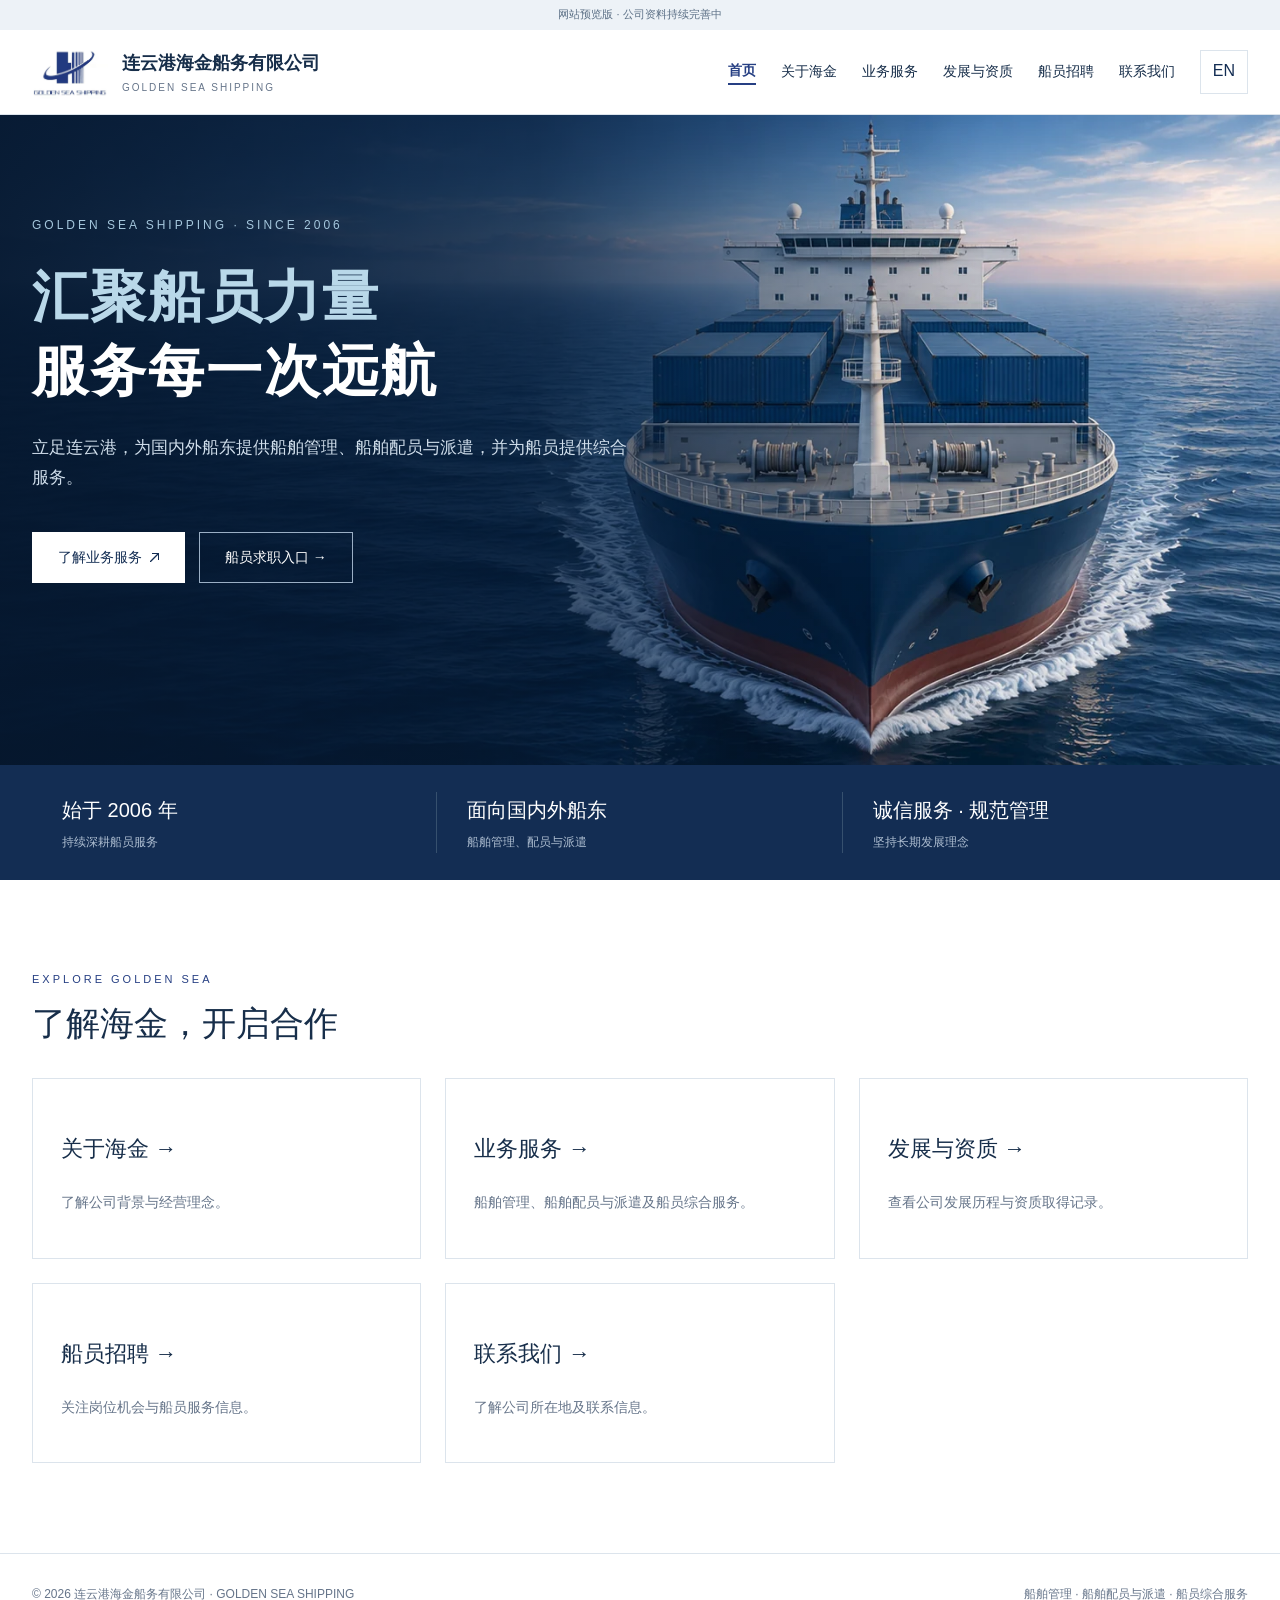
<file: index.html>
<!doctype html>
<html lang="zh-CN"><head><meta charset="utf-8"><meta name="viewport" content="width=device-width,initial-scale=1"><meta name="description" content="连云港海金船务有限公司，成立于2006年，提供船舶管理、船舶配员与派遣及船员综合服务。"><title>首页 | 连云港海金船务有限公司</title><link rel="stylesheet" href="assets/site.css"></head><body>
<div class="draft" data-en="Preview edition · Company materials are being completed">网站预览版 · 公司资料持续完善中</div>
<header><div class="nav"><a href="index.html" class="brand"><img src="assets/logo.jpg" alt="GOLDEN SEA SHIPPING 公司标志"><div><strong data-en="连云港海金船务有限公司">连云港海金船务有限公司</strong><small>GOLDEN SEA SHIPPING</small></div></a><nav aria-label="Main navigation"><a href="index.html" aria-current="page" data-en="Home">首页</a><a href="about.html" data-en="About">关于海金</a><a href="services.html" data-en="Services">业务服务</a><a href="credentials.html" data-en="Milestones">发展与资质</a><a href="careers.html" data-en="Careers">船员招聘</a><a href="contact.html" data-en="Contact">联系我们</a></nav><button id="lang" aria-label="Switch to English">EN</button></div></header>
<main><div class="hero" id="home"><img class="hero-photo" src="assets/haijin-bow-hero.webp" alt="" width="2117" height="743" fetchpriority="high"><div class="hero-inner"><p class="eyebrow">GOLDEN SEA SHIPPING · SINCE 2006</p><h1><span data-en="Connecting crews.">汇聚船员力量</span><b style="font-weight:inherit" data-en="Supporting every voyage.">服务每一次远航</b></h1><p class="lead" data-en="Based in Lianyungang, we provide ship management, vessel crewing and dispatch for domestic and international shipowners, and support services for seafarers.">立足连云港，为国内外船东提供船舶管理、船舶配员与派遣，并为船员提供综合服务。</p><div class="actions"><a class="btn primary service-cta" href="services.html"><span data-en="Explore our services">了解业务服务</span><span class="service-cta-arrow" aria-hidden="true"></span></a><a class="btn" href="careers.html" data-en="Seafarer opportunities →">船员求职入口 →</a></div></div></div>
<div class="strip"><div class="strip-inner"><div><strong data-en="Established in 2006">始于 2006 年</strong><small data-en="Dedicated to seafarer services">持续深耕船员服务</small></div><div><strong data-en="Domestic & international">面向国内外船东</strong><small data-en="Ship management, crewing and dispatch">船舶管理、配员与派遣</small></div><div><strong data-en="Integrity & professionalism">诚信服务 · 规范管理</strong><small data-en="A commitment to sustainable development">坚持长期发展理念</small></div></div></div>
<section><div class="wrap"><div class="kicker">EXPLORE GOLDEN SEA</div><h2 data-en="Discover our company and services">了解海金，开启合作</h2><div class="overview" style="margin-top:30px"><a href="about.html"><h3 data-en="About us →">关于海金 →</h3><p data-en="Our background and business philosophy.">了解公司背景与经营理念。</p></a><a href="services.html"><h3 data-en="Our services →">业务服务 →</h3><p data-en="Ship management, crewing and dispatch, and seafarer support.">船舶管理、船舶配员与派遣及船员综合服务。</p></a><a href="credentials.html"><h3 data-en="Our milestones →">发展与资质 →</h3><p data-en="Our development and qualification milestones.">查看公司发展历程与资质取得记录。</p></a><a href="careers.html"><h3 data-en="Seafarer careers →">船员招聘 →</h3><p data-en="Crew opportunities and professional support.">关注岗位机会与船员服务信息。</p></a><a href="contact.html"><h3 data-en="Contact us →">联系我们 →</h3><p data-en="Our location and contact information.">了解公司所在地及联系信息。</p></a></div></div></section></main><footer><div class="foot"><span>© <span id="year"></span> 连云港海金船务有限公司 · GOLDEN SEA SHIPPING</span><span data-en="Ship management · Crewing and dispatch · Seafarer support">船舶管理 · 船舶配员与派遣 · 船员综合服务</span></div></footer><script src="assets/site.js" defer data-title-zh="首页" data-title-en="Home"></script></body></html>
</file>
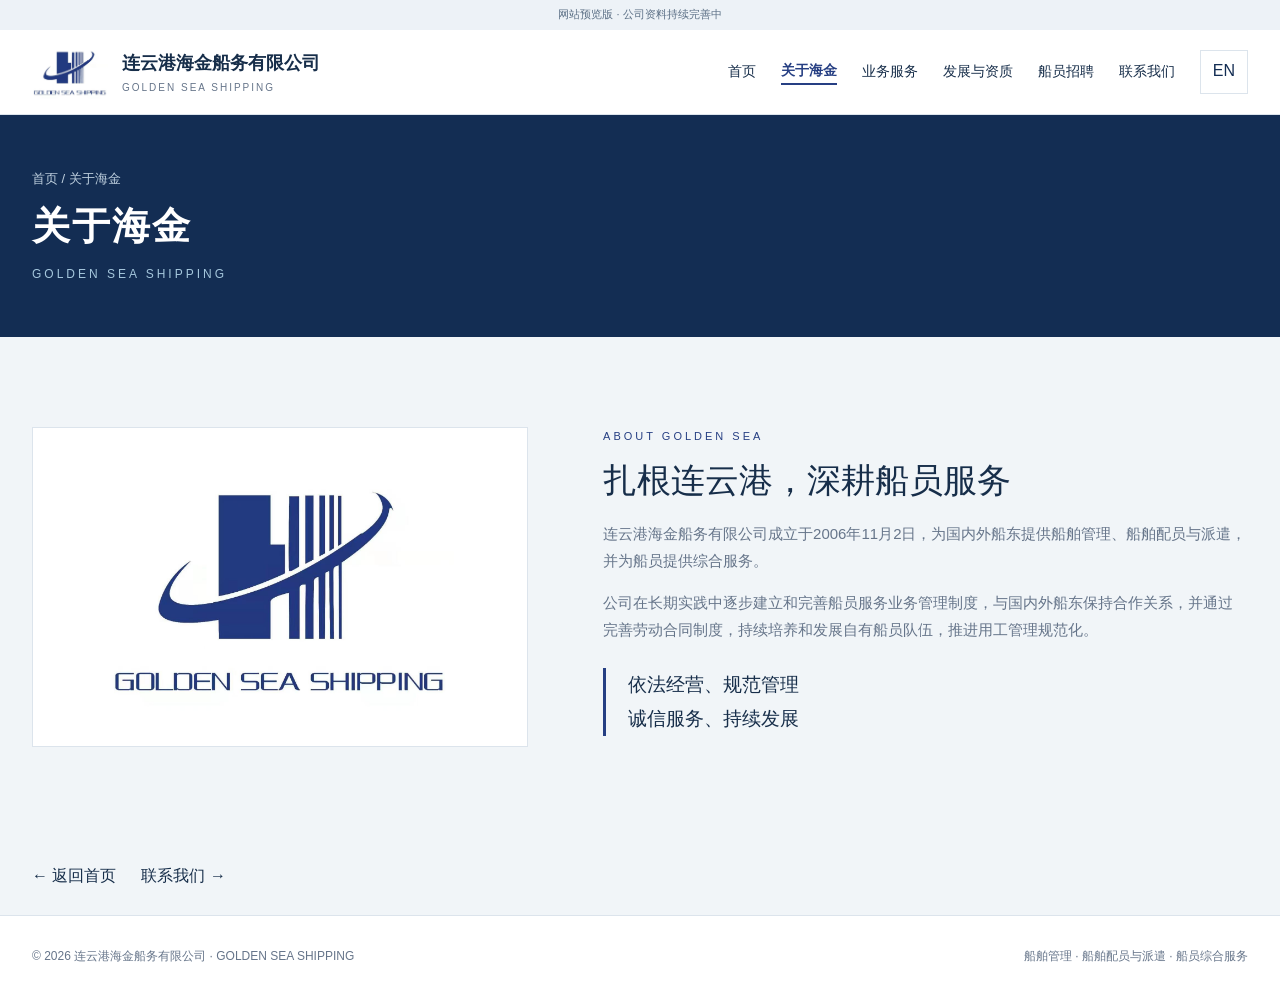
<file: about.html>
<!doctype html>
<html lang="zh-CN"><head><meta charset="utf-8"><meta name="viewport" content="width=device-width,initial-scale=1"><meta name="description" content="连云港海金船务有限公司，成立于2006年，提供船舶配员、船员管理、培训报名代理与证书办理相关服务。"><title>关于海金 | 连云港海金船务有限公司</title><link rel="stylesheet" href="assets/site.css"></head><body>
<div class="draft" data-en="Preview edition · Company materials are being completed">网站预览版 · 公司资料持续完善中</div>
<header><div class="nav"><a href="index.html" class="brand"><img src="assets/logo.jpg" alt="GOLDEN SEA SHIPPING 公司标志"><div><strong data-en="连云港海金船务有限公司">连云港海金船务有限公司</strong><small>GOLDEN SEA SHIPPING</small></div></a><nav aria-label="Main navigation"><a href="index.html" data-en="Home">首页</a><a href="about.html" aria-current="page" data-en="About">关于海金</a><a href="services.html" data-en="Services">业务服务</a><a href="credentials.html" data-en="Milestones">发展与资质</a><a href="careers.html" data-en="Careers">船员招聘</a><a href="contact.html" data-en="Contact">联系我们</a></nav><button id="lang" aria-label="Switch to English">EN</button></div></header>
<main><div class="page-banner"><div class="wrap"><div class="breadcrumb"><a href="index.html" data-en="Home">首页</a> / <span data-en="About">关于海金</span></div><h1 data-en="About">关于海金</h1><div class="eyebrow" style="margin:0">GOLDEN SEA SHIPPING</div></div></div><section class="about" id="about"><div class="wrap about-grid"><div><div class="about-mark"><img src="assets/logo.jpg" alt="海金船务 GOLDEN SEA SHIPPING"></div></div><div class="about-copy"><div class="kicker">ABOUT GOLDEN SEA</div><h2 data-en="Rooted in Lianyungang. Dedicated to crew services.">扎根连云港，深耕船员服务</h2><p data-en="Founded on 2 November 2006, Golden Sea Shipping provides ship management, vessel crewing and dispatch for domestic and international shipowners, and support services for seafarers.">连云港海金船务有限公司成立于2006年11月2日，为国内外船东提供船舶管理、船舶配员与派遣，并为船员提供综合服务。</p><p data-en="Through years of practice, the company has developed crew service management procedures and long-term relationships with shipowners. We continue to build our contracted crew team and strengthen employment management.">公司在长期实践中逐步建立和完善船员服务业务管理制度，与国内外船东保持合作关系，并通过完善劳动合同制度，持续培养和发展自有船员队伍，推进用工管理规范化。</p><div class="motto" data-en="Lawful operations. Standardized management. Honest service. Sustainable development.">依法经营、规范管理<br>诚信服务、持续发展</div></div></div></section><div class="page-next"><div class="wrap"><a href="index.html" data-en="← Back to home">← 返回首页</a><a href="contact.html" data-en="Contact us →">联系我们 →</a></div></div></main><footer><div class="foot"><span>© <span id="year"></span> 连云港海金船务有限公司 · GOLDEN SEA SHIPPING</span><span data-en="Ship management · Crewing and dispatch · Seafarer support">船舶管理 · 船舶配员与派遣 · 船员综合服务</span></div></footer><script src="assets/site.js" defer data-title-zh="关于海金" data-title-en="About"></script></body></html>
</file>
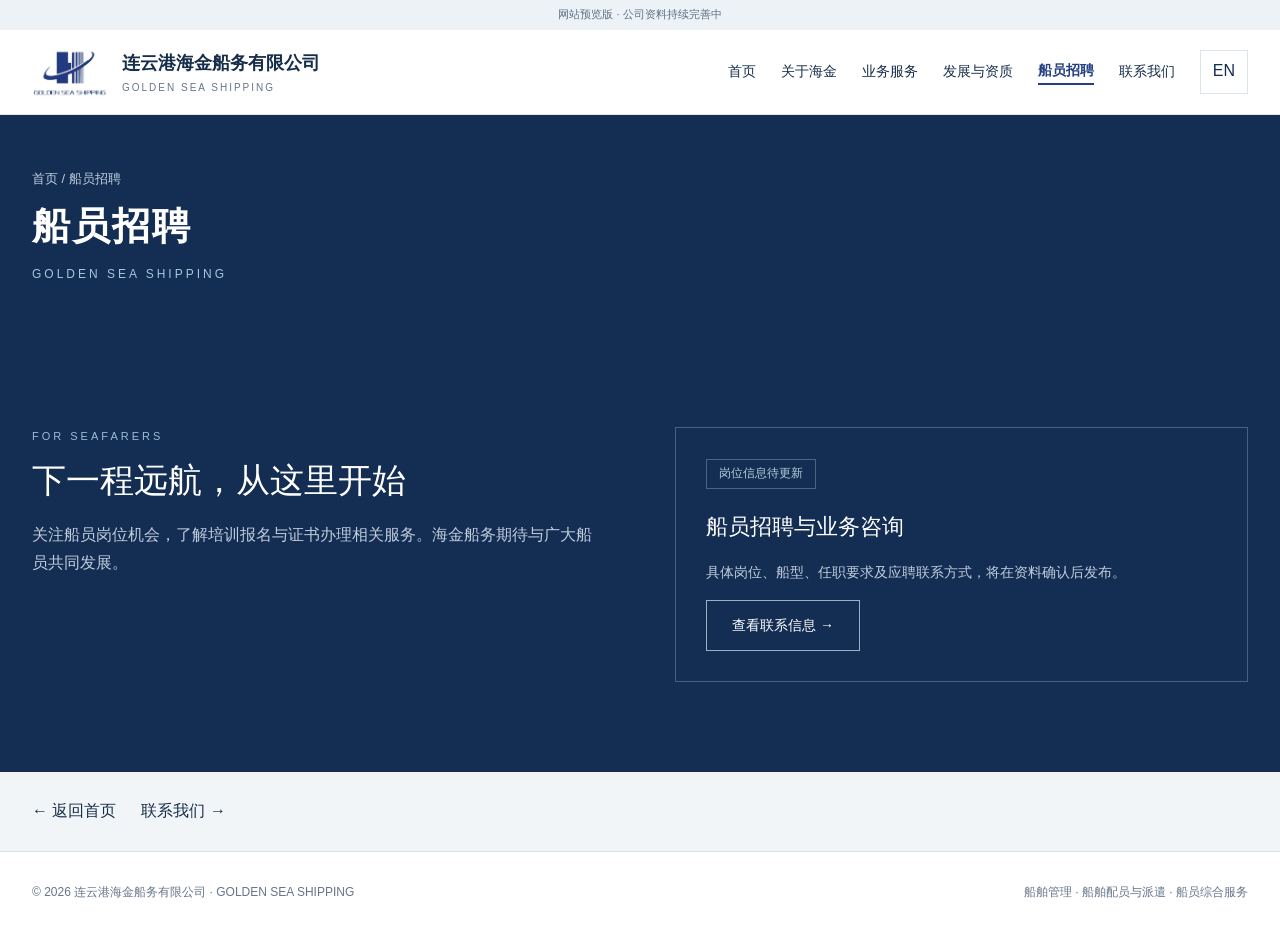
<file: careers.html>
<!doctype html>
<html lang="zh-CN"><head><meta charset="utf-8"><meta name="viewport" content="width=device-width,initial-scale=1"><meta name="description" content="连云港海金船务有限公司，成立于2006年，提供船舶配员、船员管理、培训报名代理与证书办理相关服务。"><title>船员招聘 | 连云港海金船务有限公司</title><link rel="stylesheet" href="assets/site.css"></head><body>
<div class="draft" data-en="Preview edition · Company materials are being completed">网站预览版 · 公司资料持续完善中</div>
<header><div class="nav"><a href="index.html" class="brand"><img src="assets/logo.jpg" alt="GOLDEN SEA SHIPPING 公司标志"><div><strong data-en="连云港海金船务有限公司">连云港海金船务有限公司</strong><small>GOLDEN SEA SHIPPING</small></div></a><nav aria-label="Main navigation"><a href="index.html" data-en="Home">首页</a><a href="about.html" data-en="About">关于海金</a><a href="services.html" data-en="Services">业务服务</a><a href="credentials.html" data-en="Milestones">发展与资质</a><a href="careers.html" aria-current="page" data-en="Careers">船员招聘</a><a href="contact.html" data-en="Contact">联系我们</a></nav><button id="lang" aria-label="Switch to English">EN</button></div></header>
<main><div class="page-banner"><div class="wrap"><div class="breadcrumb"><a href="index.html" data-en="Home">首页</a> / <span data-en="Careers">船员招聘</span></div><h1 data-en="Careers">船员招聘</h1><div class="eyebrow" style="margin:0">GOLDEN SEA SHIPPING</div></div></div><section class="recruit" id="careers"><div class="wrap recruit-grid"><div><div class="kicker">FOR SEAFARERS</div><h2 data-en="Your next voyage starts here">下一程远航，从这里开始</h2><p data-en="We welcome seafarers interested in crew opportunities, training registration assistance and certificate-related services.">关注船员岗位机会，了解培训报名与证书办理相关服务。海金船务期待与广大船员共同发展。</p></div><div class="recruit-panel"><span class="status" data-en="Job details coming soon">岗位信息待更新</span><h3 data-en="Seafarer recruitment & enquiries">船员招聘与业务咨询</h3><p data-en="Available roles, vessel types, requirements and application contacts will be published once confirmed.">具体岗位、船型、任职要求及应聘联系方式，将在资料确认后发布。</p><a class="btn" href="contact.html" data-en="Contact information →">查看联系信息 →</a></div></div></section><div class="page-next"><div class="wrap"><a href="index.html" data-en="← Back to home">← 返回首页</a><a href="contact.html" data-en="Contact us →">联系我们 →</a></div></div></main><footer><div class="foot"><span>© <span id="year"></span> 连云港海金船务有限公司 · GOLDEN SEA SHIPPING</span><span data-en="Ship management · Crewing and dispatch · Seafarer support">船舶管理 · 船舶配员与派遣 · 船员综合服务</span></div></footer><script src="assets/site.js" defer data-title-zh="船员招聘" data-title-en="Careers"></script></body></html>
</file>
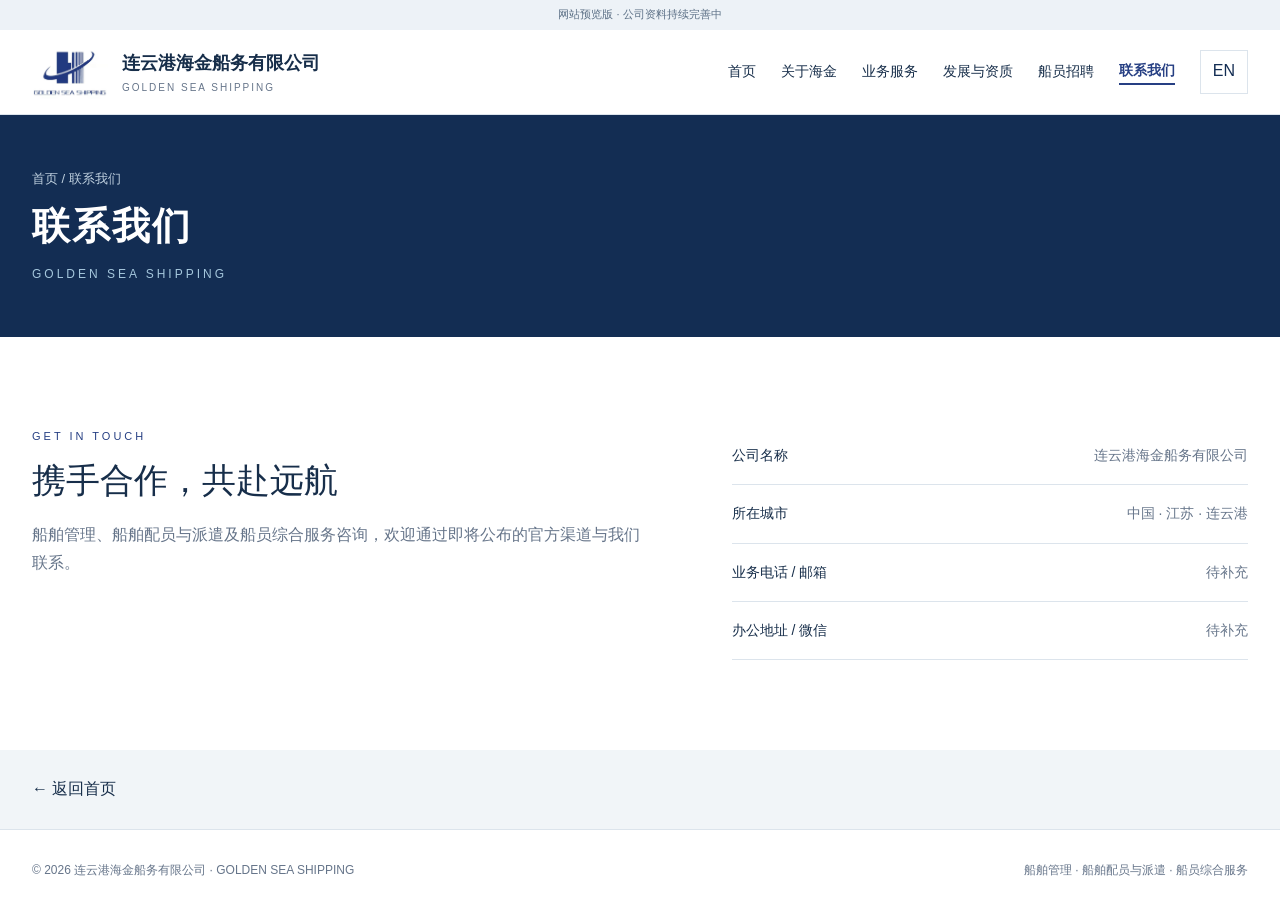
<file: contact.html>
<!doctype html>
<html lang="zh-CN"><head><meta charset="utf-8"><meta name="viewport" content="width=device-width,initial-scale=1"><meta name="description" content="连云港海金船务有限公司，成立于2006年，提供船舶配员、船员管理、培训报名代理与证书办理相关服务。"><title>联系我们 | 连云港海金船务有限公司</title><link rel="stylesheet" href="assets/site.css"></head><body>
<div class="draft" data-en="Preview edition · Company materials are being completed">网站预览版 · 公司资料持续完善中</div>
<header><div class="nav"><a href="index.html" class="brand"><img src="assets/logo.jpg" alt="GOLDEN SEA SHIPPING 公司标志"><div><strong data-en="连云港海金船务有限公司">连云港海金船务有限公司</strong><small>GOLDEN SEA SHIPPING</small></div></a><nav aria-label="Main navigation"><a href="index.html" data-en="Home">首页</a><a href="about.html" data-en="About">关于海金</a><a href="services.html" data-en="Services">业务服务</a><a href="credentials.html" data-en="Milestones">发展与资质</a><a href="careers.html" data-en="Careers">船员招聘</a><a href="contact.html" aria-current="page" data-en="Contact">联系我们</a></nav><button id="lang" aria-label="Switch to English">EN</button></div></header>
<main><div class="page-banner"><div class="wrap"><div class="breadcrumb"><a href="index.html" data-en="Home">首页</a> / <span data-en="Contact">联系我们</span></div><h1 data-en="Contact">联系我们</h1><div class="eyebrow" style="margin:0">GOLDEN SEA SHIPPING</div></div></div><section id="contact"><div class="wrap contact-grid"><div><div class="kicker">GET IN TOUCH</div><h2 data-en="Let’s discuss your crewing needs">携手合作，共赴远航</h2><p class="muted" data-en="For ship management, vessel crewing and dispatch, or seafarer services, please use the official contact details when published.">船舶管理、船舶配员与派遣及船员综合服务咨询，欢迎通过即将公布的官方渠道与我们联系。</p></div><div><div class="contact-line"><span data-en="Company">公司名称</span><span>连云港海金船务有限公司</span></div><div class="contact-line"><span data-en="Location">所在城市</span><span data-en="Lianyungang, Jiangsu, China">中国 · 江苏 · 连云港</span></div><div class="contact-line"><span data-en="Phone / Email">业务电话 / 邮箱</span><span data-en="To be provided">待补充</span></div><div class="contact-line"><span data-en="Address / WeChat">办公地址 / 微信</span><span data-en="To be provided">待补充</span></div></div></div></section><div class="page-next"><div class="wrap"><a href="index.html" data-en="← Back to home">← 返回首页</a></div></div></main><footer><div class="foot"><span>© <span id="year"></span> 连云港海金船务有限公司 · GOLDEN SEA SHIPPING</span><span data-en="Ship management · Crewing and dispatch · Seafarer support">船舶管理 · 船舶配员与派遣 · 船员综合服务</span></div></footer><script src="assets/site.js" defer data-title-zh="联系我们" data-title-en="Contact"></script></body></html>
</file>
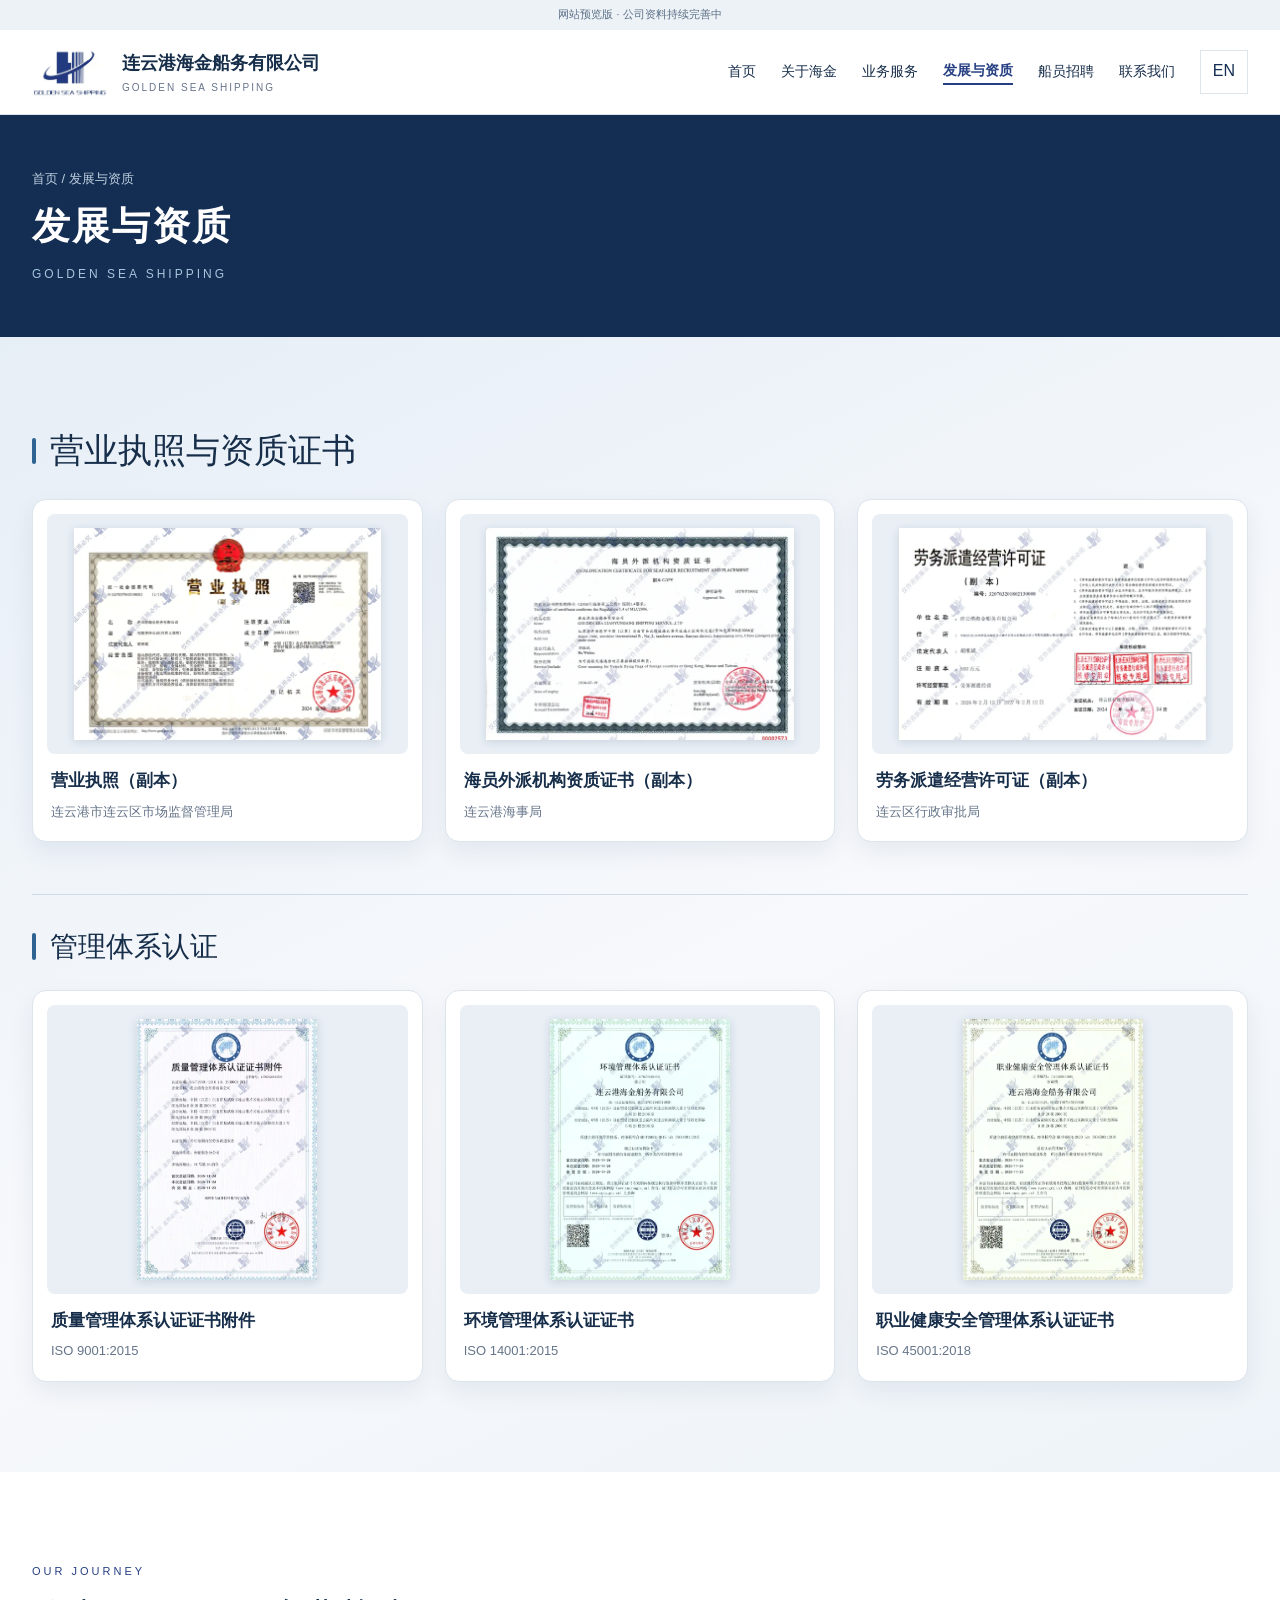
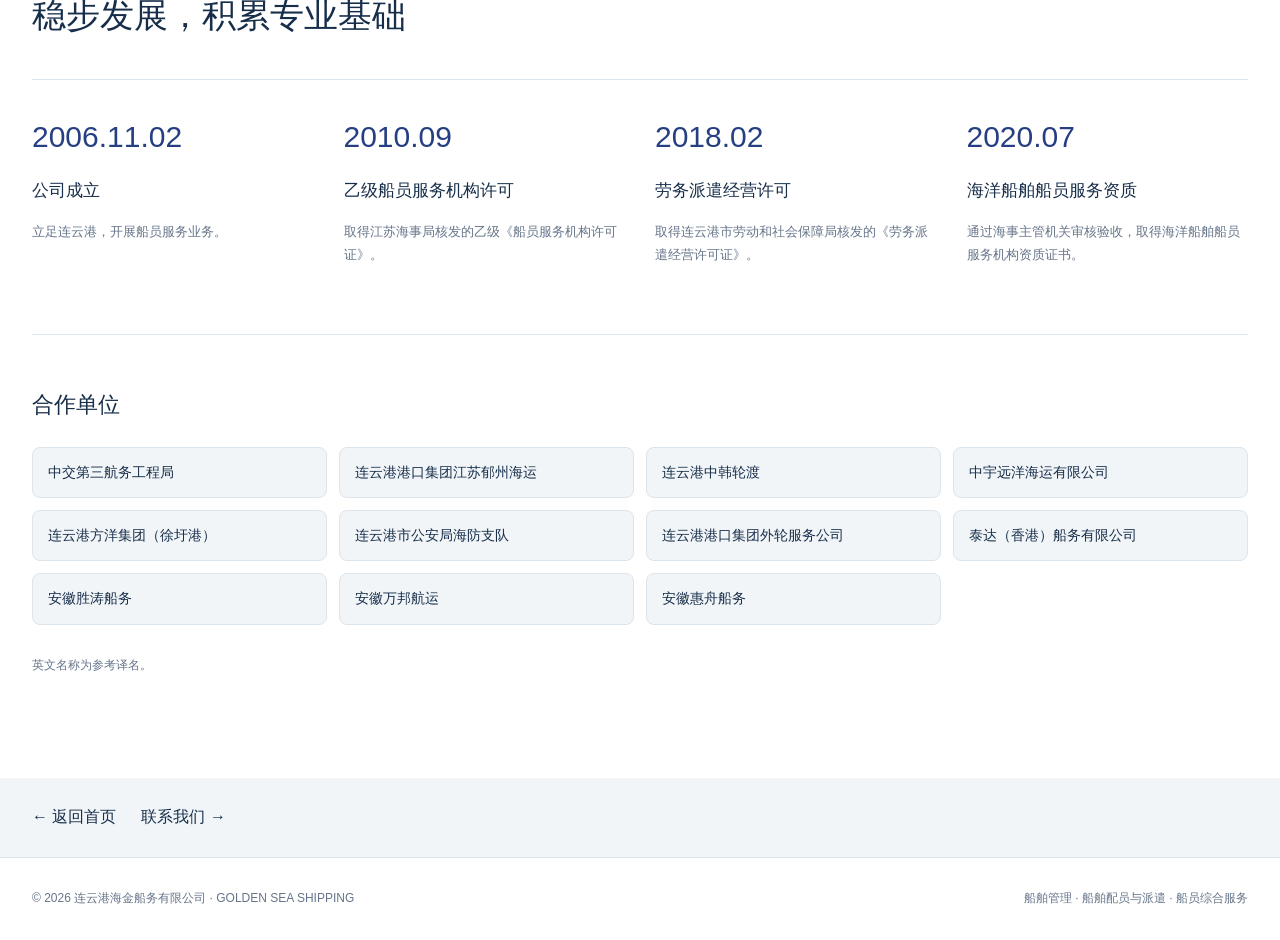
<file: credentials.html>
<!doctype html>
<html lang="zh-CN"><head><meta charset="utf-8"><meta name="viewport" content="width=device-width,initial-scale=1"><meta name="description" content="连云港海金船务有限公司，成立于2006年，提供船舶配员、船员管理、培训报名代理与证书办理相关服务。"><title>发展与资质 | 连云港海金船务有限公司</title><link rel="stylesheet" href="assets/site.css"></head><body>
<div class="draft" data-en="Preview edition · Company materials are being completed">网站预览版 · 公司资料持续完善中</div>
<header><div class="nav"><a href="index.html" class="brand"><img src="assets/logo.jpg" alt="GOLDEN SEA SHIPPING 公司标志"><div><strong data-en="连云港海金船务有限公司">连云港海金船务有限公司</strong><small>GOLDEN SEA SHIPPING</small></div></a><nav aria-label="Main navigation"><a href="index.html" data-en="Home">首页</a><a href="about.html" data-en="About">关于海金</a><a href="services.html" data-en="Services">业务服务</a><a href="credentials.html" aria-current="page" data-en="Milestones">发展与资质</a><a href="careers.html" data-en="Careers">船员招聘</a><a href="contact.html" data-en="Contact">联系我们</a></nav><button id="lang" aria-label="Switch to English">EN</button></div></header>
<main><div class="page-banner"><div class="wrap"><div class="breadcrumb"><a href="index.html" data-en="Home">首页</a> / <span data-en="Milestones">发展与资质</span></div><h1 data-en="Milestones">发展与资质</h1><div class="eyebrow" style="margin:0">GOLDEN SEA SHIPPING</div></div></div><section class="certificate-section" id="certificate-documents"><div class="wrap">
  <div class="certificate-heading"><h2 data-en="Business Licences and Qualifications">营业执照与资质证书</h2></div>
  <div class="certificate-grid">
    <article class="certificate-card">
      <a class="certificate-image" href="assets/certificates/business-licence.webp">
        <div class="certificate-frame"><img src="assets/certificates/business-licence-thumb.webp" alt="" loading="lazy"></div>
        <div class="certificate-copy">
          <h3 data-en="Business Licence (Copy)">营业执照（副本）</h3>
          <p data-en="Lianyun District Market Regulation Administration, Lianyungang">连云港市连云区市场监督管理局</p>
        </div>
      </a>
    </article>
    <article class="certificate-card">
      <a class="certificate-image" href="assets/certificates/seafarer-placement.webp">
        <div class="certificate-frame"><img src="assets/certificates/seafarer-placement-thumb.webp" alt="" loading="lazy"></div>
        <div class="certificate-copy">
          <h3 data-en="Qualification Certificate for Seafarer Recruitment and Placement (Copy)">海员外派机构资质证书（副本）</h3>
          <p data-en="Lianyungang Maritime Safety Administration">连云港海事局</p>
        </div>
      </a>
    </article>
    <article class="certificate-card">
      <a class="certificate-image" href="assets/certificates/labour-dispatch.webp">
        <div class="certificate-frame"><img src="assets/certificates/labour-dispatch-thumb.webp" alt="" loading="lazy"></div>
        <div class="certificate-copy">
          <h3 data-en="Labour Dispatch Business Licence (Copy)">劳务派遣经营许可证（副本）</h3>
          <p data-en="Lianyun District Administrative Approval Bureau">连云区行政审批局</p>
        </div>
      </a>
    </article>
  </div>
  <div class="certificate-heading certificate-heading-secondary"><h2 data-en="Management System Certifications">管理体系认证</h2></div>
  <div class="certificate-grid certificate-grid-portrait">
    <article class="certificate-card">
      <a class="certificate-image" href="assets/certificates/quality-management-annex.webp">
        <div class="certificate-frame"><img src="assets/certificates/quality-management-annex-thumb.webp" alt="" loading="lazy"></div>
        <div class="certificate-copy">
          <h3 data-en="Quality Management System Certificate Annex">质量管理体系认证证书附件</h3>
          <p data-en="ISO 9001:2015">ISO 9001:2015</p>
        </div>
      </a>
    </article>
    <article class="certificate-card">
      <a class="certificate-image" href="assets/certificates/environmental-management.webp">
        <div class="certificate-frame"><img src="assets/certificates/environmental-management-thumb.webp" alt="" loading="lazy"></div>
        <div class="certificate-copy">
          <h3 data-en="Environmental Management System Certificate">环境管理体系认证证书</h3>
          <p data-en="ISO 14001:2015">ISO 14001:2015</p>
        </div>
      </a>
    </article>
    <article class="certificate-card">
      <a class="certificate-image" href="assets/certificates/occupational-safety.webp">
        <div class="certificate-frame"><img src="assets/certificates/occupational-safety-thumb.webp" alt="" loading="lazy"></div>
        <div class="certificate-copy">
          <h3 data-en="Occupational Health and Safety Management System Certificate">职业健康安全管理体系认证证书</h3>
          <p data-en="ISO 45001:2018">ISO 45001:2018</p>
        </div>
      </a>
    </article>
  </div>
</div></section>
<section id="credentials"><div class="wrap"><div class="section-top"><div><div class="kicker">OUR JOURNEY</div><h2 data-en="Milestones in our development">稳步发展，积累专业基础</h2></div></div><div class="timeline"><article><div class="year">2006.11.02</div><h3 data-en="Company established">公司成立</h3><p data-en="Began developing seafarer services in Lianyungang.">立足连云港，开展船员服务业务。</p></article><article><div class="year">2010.09</div><h3 data-en="Class B seafarer service licence">乙级船员服务机构许可</h3><p data-en="Obtained the Class B Seafarer Service Agency Licence issued by Jiangsu Maritime Safety Administration.">取得江苏海事局核发的乙级《船员服务机构许可证》。</p></article><article><div class="year">2018.02</div><h3 data-en="Labour dispatch licence">劳务派遣经营许可</h3><p data-en="Obtained a Labour Dispatch Business Licence from the local labour and social security authority.">取得连云港市劳动和社会保障局核发的《劳务派遣经营许可证》。</p></article><article><div class="year">2020.07</div><h3 data-en="Seagoing vessel crew service qualification">海洋船舶船员服务资质</h3><p data-en="Passed the maritime authority’s review and obtained the seagoing vessel crew service agency qualification certificate.">通过海事主管机关审核验收，取得海洋船舶船员服务机构资质证书。</p></article></div><div class="partners"><h3 data-en="Partner organisations">合作单位</h3>
<ul class="partner-list">
<li data-en="CCCC Third Harbor Engineering">中交第三航务工程局</li>
<li data-en="Jiangsu Yuzhou Shipping, Lianyungang Port Group">连云港港口集团江苏郁州海运</li>
<li data-en="Lianyungang China–Korea Ferry">连云港中韩轮渡</li>
<li data-en="Zhongyu Ocean Shipping Co., Ltd.">中宇远洋海运有限公司</li>
<li data-en="Lianyungang Fangyang Group (Xuwei Port)">连云港方洋集团（徐圩港）</li>
<li data-en="Coastal Defence Detachment, Lianyungang Public Security Bureau">连云港市公安局海防支队</li>
<li data-en="Lianyungang Port Group Foreign Vessel Services">连云港港口集团外轮服务公司</li>
<li data-en="Taida (Hong Kong) Shipping Co., Ltd.">泰达（香港）船务有限公司</li>
<li data-en="Anhui Shengtao Shipping">安徽胜涛船务</li>
<li data-en="Anhui Wanbang Shipping">安徽万邦航运</li>
<li data-en="Anhui Huizhou Shipping">安徽惠舟船务</li>
</ul><p class="note" data-en="English names are provided for reference.">英文名称为参考译名。</p></div></div></section><div class="page-next"><div class="wrap"><a href="index.html" data-en="← Back to home">← 返回首页</a><a href="contact.html" data-en="Contact us →">联系我们 →</a></div></div></main><footer><div class="foot"><span>© <span id="year"></span> 连云港海金船务有限公司 · GOLDEN SEA SHIPPING</span><span data-en="Ship management · Crewing and dispatch · Seafarer support">船舶管理 · 船舶配员与派遣 · 船员综合服务</span></div></footer><script src="assets/site.js" defer data-title-zh="发展与资质" data-title-en="Milestones"></script></body></html>
</file>
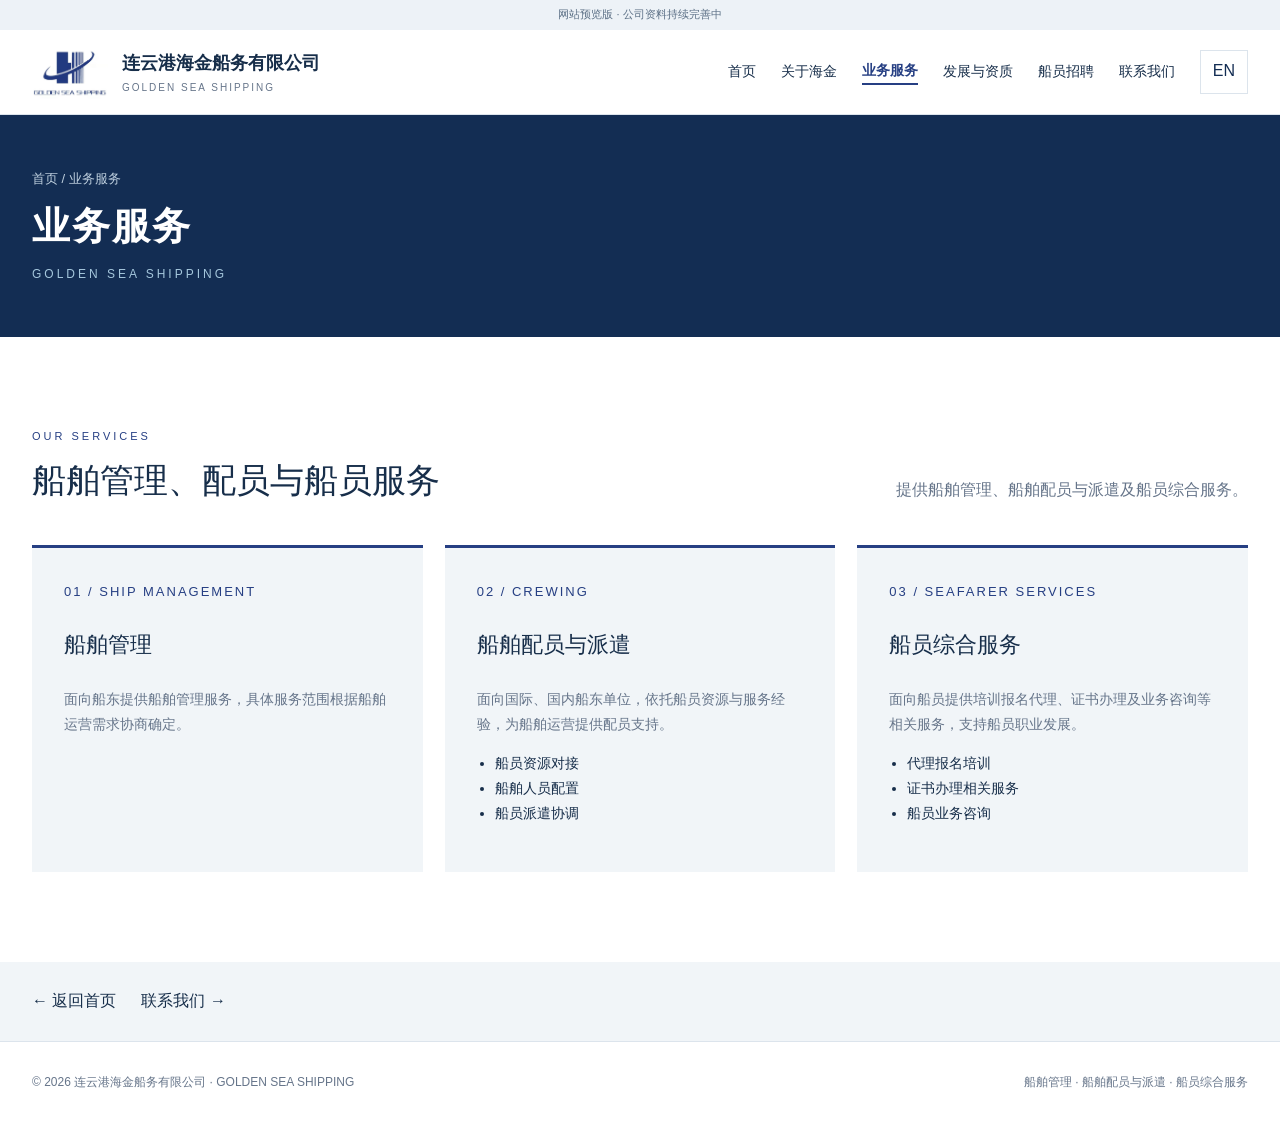
<file: services.html>
<!doctype html>
<html lang="zh-CN"><head><meta charset="utf-8"><meta name="viewport" content="width=device-width,initial-scale=1"><meta name="description" content="连云港海金船务有限公司，成立于2006年，提供船舶配员、船员管理、培训报名代理与证书办理相关服务。"><title>业务服务 | 连云港海金船务有限公司</title><link rel="stylesheet" href="assets/site.css"></head><body>
<div class="draft" data-en="Preview edition · Company materials are being completed">网站预览版 · 公司资料持续完善中</div>
<header><div class="nav"><a href="index.html" class="brand"><img src="assets/logo.jpg" alt="GOLDEN SEA SHIPPING 公司标志"><div><strong data-en="连云港海金船务有限公司">连云港海金船务有限公司</strong><small>GOLDEN SEA SHIPPING</small></div></a><nav aria-label="Main navigation"><a href="index.html" data-en="Home">首页</a><a href="about.html" data-en="About">关于海金</a><a href="services.html" aria-current="page" data-en="Services">业务服务</a><a href="credentials.html" data-en="Milestones">发展与资质</a><a href="careers.html" data-en="Careers">船员招聘</a><a href="contact.html" data-en="Contact">联系我们</a></nav><button id="lang" aria-label="Switch to English">EN</button></div></header>
<main><div class="page-banner"><div class="wrap"><div class="breadcrumb"><a href="index.html" data-en="Home">首页</a> / <span data-en="Services">业务服务</span></div><h1 data-en="Services">业务服务</h1><div class="eyebrow" style="margin:0">GOLDEN SEA SHIPPING</div></div></div><section id="services"><div class="wrap"><div class="section-top"><div><div class="kicker">OUR SERVICES</div><h2 data-en="Ship management, crewing and seafarer support">船舶管理、配员与船员服务</h2></div><p data-en="We provide ship management, vessel crewing and dispatch, and support for seafarers.">提供船舶管理、船舶配员与派遣及船员综合服务。</p></div><div class="services"><article class="card"><div class="num">01 / SHIP MANAGEMENT</div>
          <h3 data-en="Ship management">船舶管理</h3>
          <p data-en="We provide ship management services for shipowners, with the scope agreed according to each vessel’s operating needs.">面向船东提供船舶管理服务，具体服务范围根据船舶运营需求协商确定。</p>
        </article><article class="card"><div class="num">02 / CREWING</div><h3 data-en="Vessel crewing & dispatch">船舶配员与派遣</h3><p data-en="Connecting domestic and international shipowners with crew resources to support vessel operations.">面向国际、国内船东单位，依托船员资源与服务经验，为船舶运营提供配员支持。</p><ul><li data-en="Crew resource coordination">船员资源对接</li><li data-en="Vessel staffing services">船舶人员配置</li><li data-en="Crew dispatch coordination">船员派遣协调</li></ul></article><article class="card"><div class="num">03 / SEAFARER SERVICES</div><h3 data-en="Seafarer support services">船员综合服务</h3><p data-en="Assisting seafarers with training registration, certificate-related procedures and professional enquiries.">面向船员提供培训报名代理、证书办理及业务咨询等相关服务，支持船员职业发展。</p><ul><li data-en="Training registration assistance">代理报名培训</li><li data-en="Certificate procedure assistance">证书办理相关服务</li><li data-en="Professional enquiries">船员业务咨询</li></ul></article></div></div></section><div class="page-next"><div class="wrap"><a href="index.html" data-en="← Back to home">← 返回首页</a><a href="contact.html" data-en="Contact us →">联系我们 →</a></div></div></main><footer><div class="foot"><span>© <span id="year"></span> 连云港海金船务有限公司 · GOLDEN SEA SHIPPING</span><span data-en="Ship management · Crewing and dispatch · Seafarer support">船舶管理 · 船舶配员与派遣 · 船员综合服务</span></div></footer><script src="assets/site.js" defer data-title-zh="业务服务" data-title-en="Services"></script></body></html>
</file>
<file: assets/site.css>
:root{--navy:#132d53;--blue:#263f83;--ink:#172e4a;--muted:#66758a;--light:#f1f5f8;--line:#dce4ec}*{box-sizing:border-box}html{scroll-behavior:smooth;scroll-padding-top:100px}body{margin:0;font-family:Arial,"Microsoft YaHei",sans-serif;color:var(--ink);line-height:1.8}a{color:inherit;text-decoration:none}button{font:inherit;cursor:pointer}header{background:white;position:sticky;top:0;z-index:10;border-bottom:1px solid var(--line)}.nav{max-width:1280px;margin:auto;display:flex;align-items:center;justify-content:space-between;padding:15px 32px;gap:25px}.brand{display:flex;align-items:center;gap:14px}.brand img{width:76px;height:54px;object-fit:contain}.brand strong{display:block;font-size:18px}.brand small{display:block;letter-spacing:2px;font-size:10px;color:var(--muted)}nav{display:flex;align-items:center;gap:25px;font-size:14px}button{background:transparent;border:1px solid var(--line);padding:6px 12px;color:var(--navy)}.hero{position:relative;overflow:hidden;min-height:650px;background:linear-gradient(110deg,#0c2546 5%,#17395f 60%,#365a78);color:white}.hero:after{content:"";position:absolute;inset:0;background:linear-gradient(90deg,rgba(8,29,55,.6),transparent);pointer-events:none}.sea{position:absolute;inset:0;width:100%;height:100%;opacity:.65}.hero-inner{position:relative;z-index:1;max-width:1280px;margin:auto;padding:100px 32px 110px}.eyebrow{font-size:12px;letter-spacing:3px;text-transform:uppercase;color:#a5c7dd;margin:0 0 24px}h1{font-size:clamp(38px,4.4vw,64px);line-height:1.3;letter-spacing:2px;margin:0 0 26px;font-weight:600;max-width:850px}h1 span{display:block;color:#b9d8e9}.hero p.lead{max-width:610px;color:#d0deeb;font-size:17px}.actions{display:flex;gap:14px;flex-wrap:wrap;margin-top:38px}.btn{display:inline-block;padding:12px 25px;border:1px solid #9bafc5;font-size:14px}.btn.primary{background:white;color:var(--navy);border-color:white}.strip{background:var(--navy);color:white}.strip-inner{max-width:1216px;margin:auto;display:grid;grid-template-columns:repeat(3,1fr);padding:27px 0}.strip-inner>div{padding:0 30px;border-right:1px solid #36506e}.strip-inner>div:last-child{border:0}.strip strong{font-size:20px;font-weight:500}.strip small{display:block;color:#aebed1;font-size:12px;margin-top:4px}section{padding:90px 32px}.wrap{max-width:1216px;margin:auto}.section-top{display:flex;justify-content:space-between;gap:30px;align-items:end;margin-bottom:40px}.kicker{font-size:11px;letter-spacing:3px;color:var(--blue);margin-bottom:10px}h2{font-size:34px;line-height:1.4;margin:0;font-weight:500}h3{font-size:22px;font-weight:500}.muted{color:var(--muted)}.section-top p{max-width:430px;margin:0;color:var(--muted)}.services{display:grid;grid-template-columns:repeat(3,1fr);gap:22px}.card{padding:32px;background:var(--light);border-top:3px solid var(--blue)}.num{font-size:13px;color:var(--blue);letter-spacing:2px}.card p{color:var(--muted);font-size:14px}.card ul{padding-left:18px;font-size:14px}.about{background:var(--light)}.about-grid{display:grid;grid-template-columns:1fr 1.3fr;gap:75px}.about-mark{background:white;min-height:300px;display:flex;align-items:center;justify-content:center;padding:35px;border:1px solid var(--line)}.about-mark img{width:100%;max-width:350px}.about-copy p{color:var(--muted);font-size:15px}.motto{border-left:3px solid var(--blue);padding-left:22px;margin-top:25px;font-size:19px}.timeline{display:grid;grid-template-columns:repeat(4,1fr);gap:30px;border-top:1px solid var(--line);padding-top:30px}.year{font-size:30px;color:var(--blue)}.timeline h3{font-size:17px;margin:12px 0}.timeline p{font-size:13px;color:var(--muted)}.note{font-size:12px;color:var(--muted);margin-top:30px}.partners{border-top:1px solid var(--line);margin-top:55px;padding-top:28px}.partner-list{display:flex;gap:12px 30px;flex-wrap:wrap;color:var(--muted);font-size:14px}.recruit{background:var(--navy);color:white}.recruit .kicker{color:#9dbbd5}.recruit-grid{display:grid;grid-template-columns:1fr 1fr;gap:70px}.recruit p{color:#c0cddd}.recruit-panel{padding:30px;border:1px solid #45617e}.recruit-panel h3{margin:0 0 10px}.recruit-panel p{font-size:14px}.status{font-size:12px;color:#b7cedd;display:inline-block;border:1px solid #49647f;padding:3px 12px;margin-bottom:18px}.contact-grid{display:grid;grid-template-columns:1.2fr 1fr;gap:80px}.contact-line{display:flex;justify-content:space-between;border-bottom:1px solid var(--line);padding:16px 0;gap:20px;font-size:14px}.contact-line span:last-child{color:var(--muted)}footer{border-top:1px solid var(--line);padding:30px 32px;font-size:12px;color:var(--muted)}.foot{max-width:1216px;margin:auto;display:flex;justify-content:space-between;gap:20px}.draft{background:#edf2f7;color:#5c7086;text-align:center;font-size:11px;padding:5px 20px}a:focus-visible,button:focus-visible{outline:3px solid #63a5d7;outline-offset:5px}@media(max-width:850px){.nav{flex-wrap:wrap;padding:12px 20px;gap:12px}nav{gap:18px;width:100%;overflow:auto;font-size:12px;white-space:nowrap}.brand strong{font-size:16px}.hero-inner{padding:75px 24px 90px}.hero{min-height:570px}.services,.timeline{grid-template-columns:1fr 1fr}.about-grid,.recruit-grid,.contact-grid{grid-template-columns:1fr;gap:35px}.section-top{display:block}.section-top p{margin-top:20px}.strip-inner{padding:20px 0}.strip-inner>div{padding:0 15px}.strip strong{font-size:16px}section{padding:60px 24px}.foot{display:block}}@media(max-width:520px){.services,.timeline{grid-template-columns:1fr}.strip strong{font-size:13px}.strip small{font-size:10px}.brand img{width:58px}.hero h1{font-size:36px}h2{font-size:28px}}@media(prefers-reduced-motion:reduce){html{scroll-behavior:auto}}

nav a[aria-current="page"]{color:var(--blue);font-weight:bold;border-bottom:2px solid var(--blue)}.page-banner{background:var(--navy);color:white;padding:52px 32px}.page-banner h1{font-size:38px;margin:12px 0}.breadcrumb{font-size:13px;color:#bfd0df}.page-next{padding:25px 32px;background:var(--light)}.page-next .wrap{display:flex;gap:25px;flex-wrap:wrap}.overview{display:grid;grid-template-columns:repeat(3,1fr);gap:24px}.overview a{border:1px solid var(--line);padding:28px;display:block}.overview a:hover{background:var(--light)}.overview p{color:var(--muted);font-size:14px}@media(max-width:850px){.nav{flex-wrap:wrap}nav{width:100%;overflow:auto;white-space:nowrap}.overview{grid-template-columns:1fr}}
/* Home banner image. */
.hero-photo {
    position: absolute;
    inset: 0;
    width: 100%;
    height: 100%;
    object-fit: cover;
    object-position: right center;
}
.hero:after {
    background: linear-gradient(90deg, rgba(6, 23, 45, .91), rgba(6, 23, 45, .64) 42%, transparent 77%);
}
@media (max-width: 680px) {
    .hero-photo {
        height: 245px;
        object-position: 90% center;
    }
    .hero:after {
        background: linear-gradient(180deg, transparent 170px, #0c2546 245px);
    }
    .hero-inner {
        padding-top: 250px;
        padding-bottom: 68px;
    }
}

.service-cta {
    display: inline-flex;
    align-items: center;
    gap: .55em;
}
.service-cta-arrow {
    position: relative;
    width: .65em;
    height: .65em;
    flex: none;
    background: linear-gradient(135deg, transparent 44%, currentColor 45% 55%, transparent 56%);
}
.service-cta-arrow::after {
    position: absolute;
    top: 0;
    right: 0;
    width: .4em;
    height: .4em;
    border-top: 1px solid;
    border-right: 1px solid;
    content: "";
}

.nav {
    display: grid;
    grid-template-columns: minmax(0, 1fr) auto auto;
}

#lang {
    min-width: 44px;
    min-height: 44px;
    white-space: nowrap;
}

.certificate-section {
    background: linear-gradient(155deg, #e6eef6, #f7f9fc 56%, #edf3f8);
}

.certificate-heading {
    display: flex;
    align-items: center;
    gap: 14px;
    margin-bottom: 24px;
}

.certificate-heading::before {
    content: "";
    width: 4px;
    height: 1.65rem;
    flex: none;
    border-radius: 2px;
    background: #2f6492;
}

.certificate-heading-secondary {
    margin-top: 52px;
    padding-top: 32px;
    border-top: 1px solid #cedae6;
}

.certificate-heading-secondary h2 {
    font-size: clamp(22px, 3vw, 28px);
}

.certificate-grid {
    display: grid;
    grid-template-columns: repeat(3, minmax(0, 1fr));
    gap: 22px;
}

.certificate-card {
    min-width: 0;
    background: white;
    border: 1px solid var(--line);
    border-radius: 14px;
    box-shadow: 0 10px 24px rgba(19, 45, 83, .07);
}

.certificate-image {
    display: block;
    height: 100%;
    padding: 14px;
    border-radius: inherit;
}

.certificate-image:hover,
.certificate-image:focus-visible {
    background: #f8fbfd;
}

.certificate-frame {
    display: grid;
    grid-template: minmax(0, 1fr) / minmax(0, 1fr);
    place-items: center;
    padding: 14px;
    aspect-ratio: 3 / 2;
    border-radius: 8px;
    background: #e9eff5;
}

.certificate-grid-portrait .certificate-frame {
    aspect-ratio: 5 / 4;
}

.certificate-image img {
    width: auto;
    height: auto;
    max-width: 100%;
    max-height: 100%;
    min-height: 0;
    object-fit: contain;
    box-shadow: 0 2px 9px rgba(19, 45, 83, .14);
}

.certificate-copy {
    padding: 14px 4px 4px;
}

.certificate-copy h3 {
    margin: 0;
    font-size: 17px;
    font-weight: 600;
    line-height: 1.5;
}

.certificate-card p {
    margin: 6px 0 0;
    color: var(--muted);
    font-size: 13px;
}

.partners .partner-list {
    display: grid;
    grid-template-columns: repeat(auto-fit, minmax(min(100%, 240px), 1fr));
    gap: 12px;
    padding: 0;
    list-style: none;
}

.partner-list li {
    padding: 12px 15px;
    border: 1px solid var(--line);
    border-radius: 8px;
    background: var(--light);
    color: var(--ink);
}

@media (max-width: 950px) {
    .nav {
        grid-template-columns: minmax(0, 1fr) auto;
        gap: 6px 12px;
    }

    .nav nav {
        grid-area: 2 / 1 / 3 / -1;
        display: grid;
        grid-template-columns: repeat(6, minmax(0, 1fr));
        gap: 4px 8px;
        overflow: visible;
        text-align: center;
    }

    .nav nav a {
        display: grid;
        place-items: center;
        min-height: 44px;
        white-space: normal;
    }

    #lang {
        grid-area: 1 / 2;
    }

    .certificate-grid {
        grid-template-columns: repeat(2, minmax(0, 1fr));
    }
}

@media (max-width: 520px) {
    .nav nav {
        grid-template-columns: repeat(3, minmax(0, 1fr));
    }

    .brand img {
        flex: none;
    }

    .strip-inner {
        grid-template-columns: 1fr;
    }

    .strip-inner > div {
        padding: 9px 24px;
        border-right: 0;
    }

    .certificate-grid {
        grid-template-columns: 1fr;
    }
}
</file>
